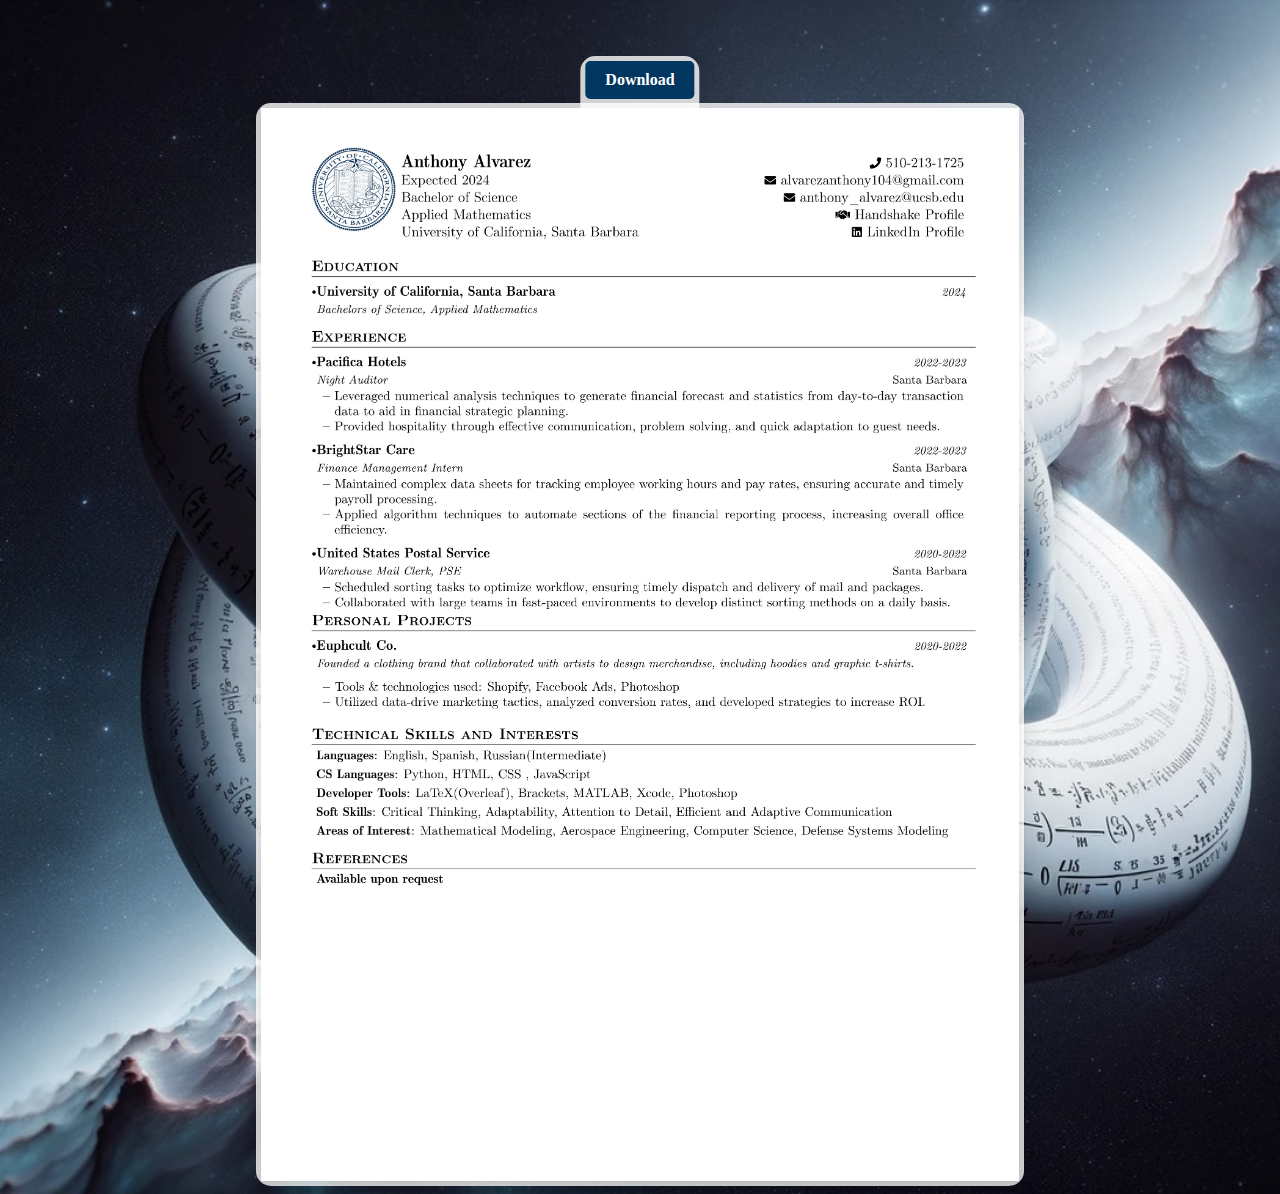
<file: resume.html>
<!DOCTYPE html>
<html lang="en">
<head>
    <meta charset="UTF-8">
    <meta name="viewport" content="width=device-width, initial-scale=1.0"> <!-- Responsive design meta tag -->
    <title>Anthony's Resume</title>
    <link rel="stylesheet" href="css/resume.css">
</head>
<body>
    <!-----Rest of the Page------>
    <div id="resume-container">
        <div id="button-container">
            <!-----Download Button------>
            <a href="assets/AnthonyResume.pdf" download id="download-button">Download</a>
        </div>
            <!---- Resume JPG Image ---->
            <img src="assets/AnthonyResume.jpg" alt="Anthony's Resume" id="resume-image">
    </div>
</body>
</html>
</file>
<file: css/resume.css>
body {
  background-image: url("../assets/ResumeBackground.jpg");
  background-size: cover;
  background-position: center;
  background-repeat: no-repeat;
  min-height: 100vh;
  display: flex;
  align-items: center;
  justify-content: center;
}

/*---------Containers---------*/

#resume-container {
    display: flex;
    flex-direction: column;
    align-items: center;
    padding: 5px;
    background-color: rgba(255, 255, 255, 0.8); /* Semi-transparent white background for readability */
    border-radius: 15px; /* Rounded edges */
    box-shadow: 0px 10px 20px rgba(0, 0, 0, 0.1); /* Soft shadow for depth */
    max-width: 60%;
    margin-top: 95px;
}

#button-container {
    display: flex;
    justify-content: center;
    align-items: center;
    background-color: rgba(255, 255, 255, 0.8); /* Same color as #resume-container */
    border-radius: 15px; /* Same rounded corners */
    padding: 5px; /* Spacing around the button */
    position: absolute;
    top: 0;
    left: 50%;
    transform: translateX(-50%);
    margin-top: 56px;
}

/*-------Download Button */

#download-button {
  display: inline-block;
    padding: 10px 20px;
    margin-bottom: 20px;
    background-color: #003660;
    color: white;
    text-decoration: none;
    border-radius: 5px;
    font-weight: bold;
    transition: background-color 0.3s;
}

#download-buttom:hover {
    background-color: #FEBC11
}

/*--------Resume-----------*/

#resume-image {
    max-width: 100%;
    height: auto;
    box-shadow: 0 4px 8px rgba(0, 0, 0, 0.1); /* Optional: Adds a subtle shadow around the resume */
}
</file>
